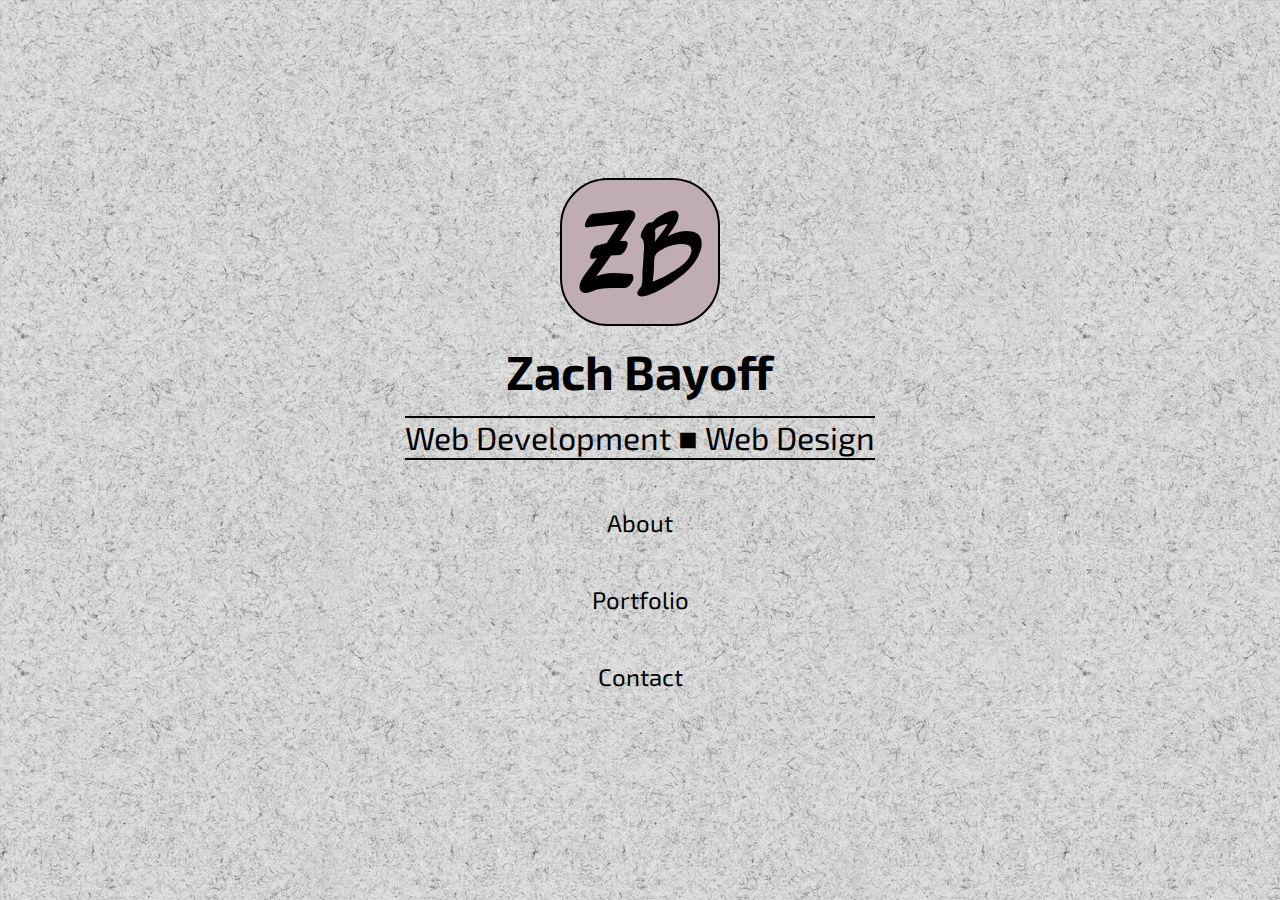
<file: index.html>
<!doctype html>
<html>

<head>
    <meta charset="utf-8">
    <meta http-equiv="X-UA-Compatible" content="IE=edge">
    <meta name="description" content="Web Developer NYC">
    <meta name="viewport" content="width=device-width, initial-scale=1">
    <title>Zach Bayoff: Web Developer</title>
    <link rel="stylesheet" href="assets/css/style.css">
    <link href="https://fonts.googleapis.com/css?family=Sedgwick+Ave+Display" rel="stylesheet">
    <link href="https://fonts.googleapis.com/css?family=Exo+2" rel="stylesheet">
</head>

<body>
    <div id="container">
        <p id="logo-large">ZB</p>
        <div class="titles">
            <h1>Zach Bayoff</h1>
            <p>Web Development &#9632; Web Design</p>
        </div>
        <nav>
            <ul id="home-page-nav">
                <li><a href="about.html">About</a></li>
                <li><a href="projects.html">Portfolio</a></li>
                <li><a href="contact.html">Contact</a></li>
            </ul>
        </nav>
    </div>
</body>

</html>
</file>
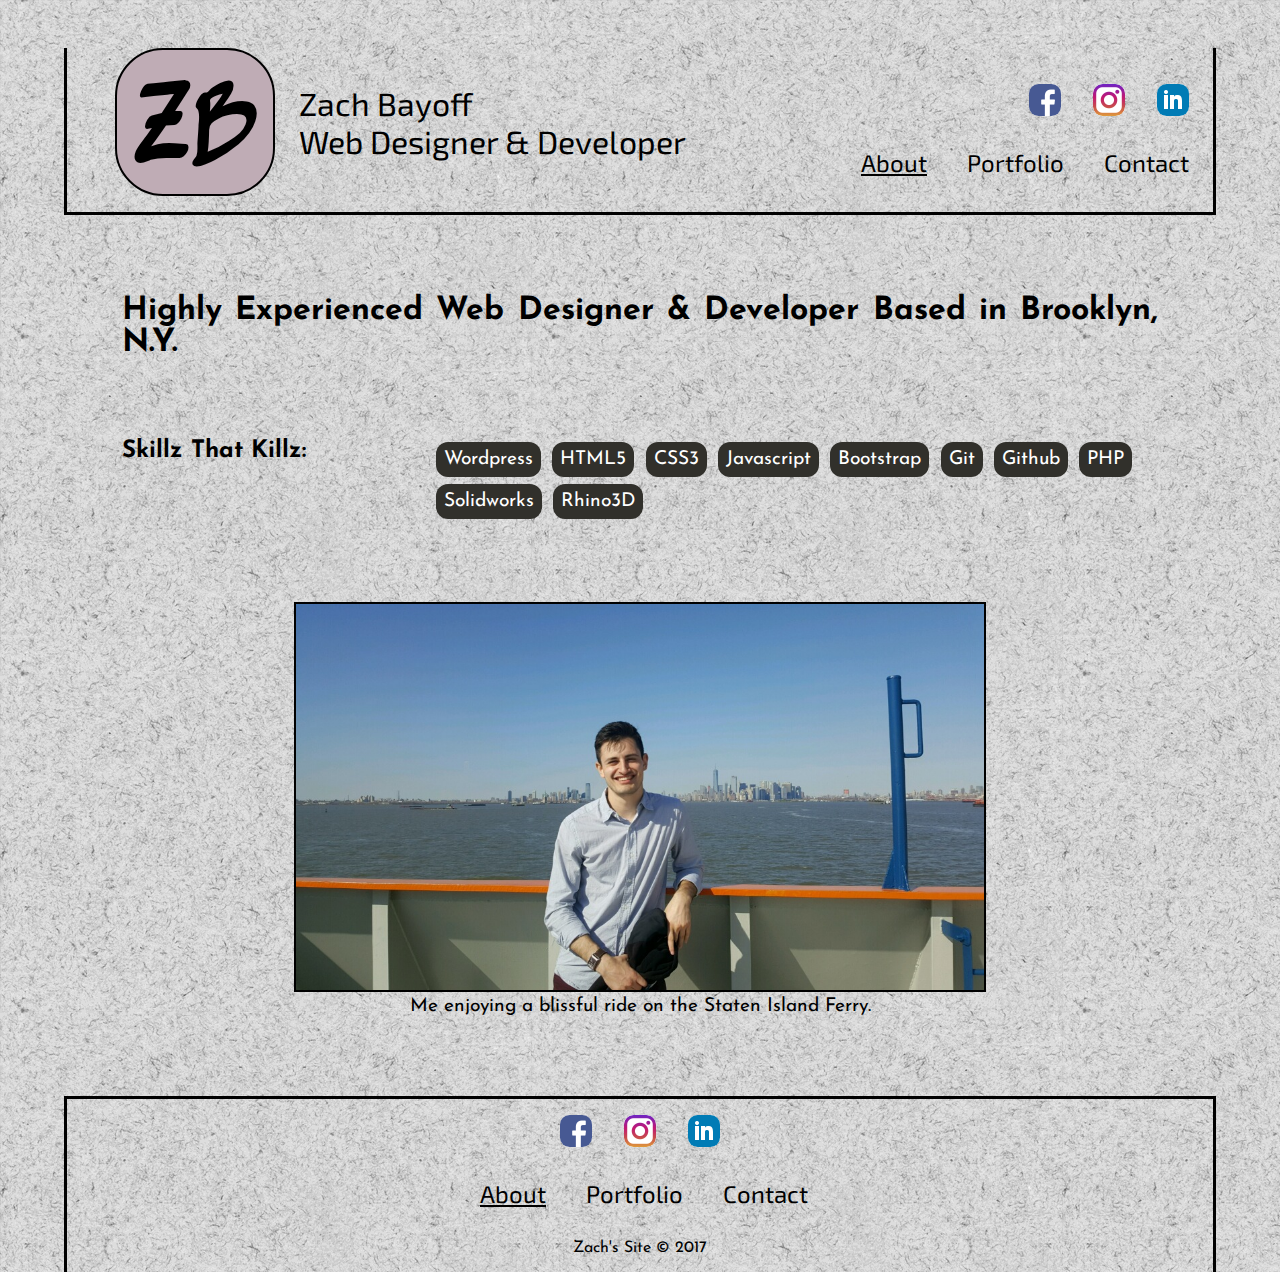
<file: about.html>
<!doctype html>
<html>

<head>
    <meta charset="utf-8">
    <meta http-equiv="X-UA-Compatible" content="IE=edge">
    <meta name="description" content="Web Developer NYC">
    <meta name="viewport" content="width=device-width, initial-scale=1">
    <title>Zach Bayoff: Web Developer</title>
    <link rel="stylesheet" href="assets/css/style.css">
    <link href="https://fonts.googleapis.com/css?family=Sedgwick+Ave+Display" rel="stylesheet">
    <link href="https://fonts.googleapis.com/css?family=Exo+2" rel="stylesheet">
    <link href="https://fonts.googleapis.com/css?family=Josefin+Sans" rel="stylesheet">
</head>

<body>

    <header>

        <div class="left-logo-container">
            
            <div id="logo-small">
                <a href="index.html">ZB</a>
            </div>
            
            <div id="title">
                <p>Zach Bayoff</p>
                <p>Web Designer &amp; Developer</p>
            </div>
        </div>

        <div id="navs-header">

            <nav class="main-nav-header" role="navigation">
                <ul id="page-nav">
                    <li><a href="about.html" class="about">About</a></li>
                    <li><a href="projects.html" >Portfolio</a></li>
                    <li><a href="contact.html">Contact</a></li>
                </ul>
            </nav>

            <nav class="soc-nav-header" role="navigation">
                <ul id="page-nav">
                    <li>
                        <a href="https://www.facebook.com/"><img src="assets/img/facebook.png"></a>
                    </li>
                    <li>
                        <a href="https://www.instagram.com/?hl=en"><img src="assets/img/instagram.png"></a>
                    </li>
                    <li>
                        <a href="https://www.linkedin.com/"><img src="assets/img/square-linkedin-512.png"></a>
                    </li>
                </ul>
            </nav>
        </div>

    </header>

    <main role="main">

        <div class="bio-container">
            <h1>Highly Experienced Web Designer &amp; Developer Based in Brooklyn, N.Y.</h1>

            <h2>Skillz That Killz: </h2>

            <ul>
                <li>Wordpress</li>
                <li>HTML5</li>
                <li>CSS3</li>
                <li>Javascript</li>
                <li>Bootstrap</li>
                <li>Git</li>
                <li>Github</li>
                <li>PHP</li>
                <li>Solidworks</li>
                <li>Rhino3D</li>
            </ul>
        </div>

        <div id="bio-image">
            <p><img src="assets/img/imagejpeg_0.jpg"></p>
            <p>Me enjoying a blissful ride on the Staten Island Ferry.</p>
        </div>

    </main>

    <footer>
        <div id="navs-footer">

            <nav class="main-nav-footer" role="navigation">
                <ul id="page-nav">
                    <li><a href="about.html" class="about">About</a></li>
                    <li><a href="projects.html" >Portfolio</a></li>
                    <li><a href="contact.html">Contact</a></li>
                </ul>
            </nav>

            <nav class="soc-nav-footer" role="navigation">
                <ul id="page-nav">
                    <li>
                        <a href="https://www.facebook.com/"><img src="assets/img/facebook.png"></a>
                    </li>
                    <li>
                        <a href="https://www.instagram.com/?hl=en"><img src="assets/img/instagram.png"></a>
                    </li>
                    <li>
                        <a href="https://www.linkedin.com/"><img src="assets/img/square-linkedin-512.png"></a>
                    </li>
                </ul>
            </nav>

            <div id="copyright">
                <p>Zach's Site &copy; 2017</p>
            </div>

        </div>


    </footer>


</body>
</html>
</file>
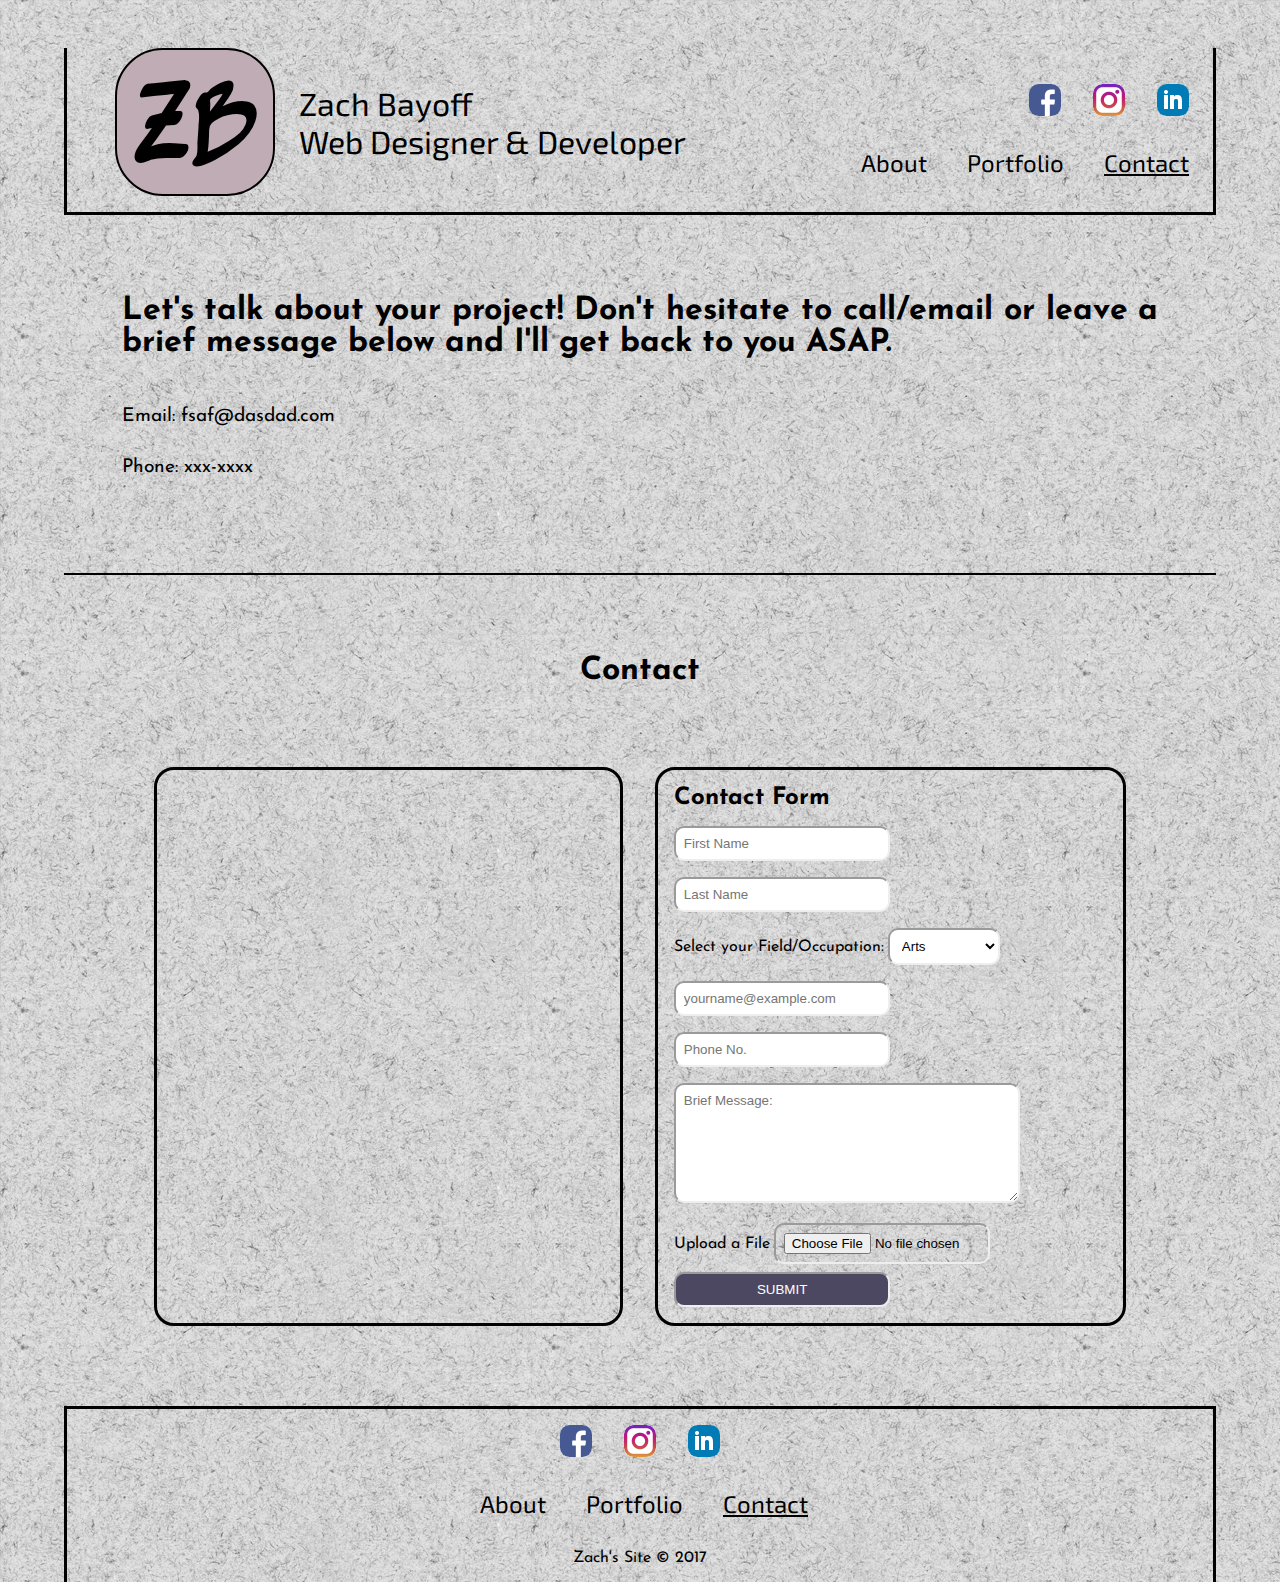
<file: contact.html>
<!doctype html>
<html>

<head>
    <meta charset="utf-8">
    <meta http-equiv="X-UA-Compatible" content="IE=edge">
    <meta name="description" content="Web Developer NYC">
    <meta name="viewport" content="width=device-width, initial-scale=1">
    <title>Zach Bayoff: Web Developer</title>
    <link rel="stylesheet" href="assets/css/style.css">
    <link href="https://fonts.googleapis.com/css?family=Sedgwick+Ave+Display" rel="stylesheet">
    <link href="https://fonts.googleapis.com/css?family=Exo+2" rel="stylesheet">
    <link href="https://fonts.googleapis.com/css?family=Josefin+Sans" rel="stylesheet">
</head>

<body>

    <header>

        <div class="left-logo-container">
            
            <div id="logo-small">
                <a href="index.html">ZB</a>
            </div>
            <div id="title">
                <p>Zach Bayoff</p>
                <p>Web Designer &amp; Developer</p>
            </div>
        </div>

        <div id="navs-header">

            <nav class="main-nav-header" role="navigation">
                <ul id="page-nav">
                    <li><a href="about.html">About</a></li>
                    <li><a href="projects.html" >Portfolio</a></li>
                    <li><a href="contact.html" class="contact">Contact</a></li>
                </ul>
            </nav>

            <nav class="soc-nav-header" role="navigation">
                <ul id="page-nav">
                    <li>
                        <a href="https://www.facebook.com/"><img src="assets/img/facebook.png"></a>
                    </li>
                    <li>
                        <a href="https://www.instagram.com/?hl=en"><img src="assets/img/instagram.png"></a>
                    </li>
                    <li>
                        <a href="https://www.linkedin.com/"><img src="assets/img/square-linkedin-512.png"></a>
                    </li>
                </ul>
            </nav>
        </div>

    </header>

    <main role="main">

        <div id="contact-blurb">
            <h2> Let's talk about your project! Don't hesitate to call/email or leave a brief message below and I'll get back to you ASAP.</h2>

            <p> Email: fsaf@dasdad.com</p>

            <p> Phone: xxx-xxxx</p>

        </div>
        
        <div id="contact-title">
         <h2>Contact</h2>
        </div>

        <div id="contact-container">

           

            <div id="map">
                <iframe class="map-location" src="https://www.google.com/maps/embed?pb=!1m18!1m12!1m3!1d3024.9364266113093!2d-73.9873818777108!3d40.69739775309927!2m3!1f0!2f0!3f0!3m2!1i1024!2i768!4f13.1!3m3!1m2!1s0x89c25a359fabd2e3%3A0x7d836f38d0f9be7!2s25+Chapel+St%2C+Brooklyn%2C+NY+11201!5e0!3m2!1sen!2sus!4v1506710856644" allowfullscreen></iframe>
            </div>


            <form action="" method="post">
                <fieldset>
                    <h3>Contact Form</h3>
                    <p class="row">
                        <!--                    <label for="first-name">First Name:</label>-->
                        <input type="text" id="first-name" name="first-name" placeholder="First Name" required aria-required="true">
                    </p>
                    <p class="row">
                        <!--                    <label for="last-name">Last Name:</label>-->
                        <input type="text" id="last-name" name="last-name" placeholder="Last Name" required aria-required="true">
                    </p>
                    <p class="row">
                        <label for="field">Select your Field/Occupation:</label>
                        <select>
                            <option>Arts</option>
                            <option>Engineering</option>
                            <option>Finance</option>
                            <option>Health</option>
                            <option>Legal</option>
                            <option>Other</option>
                        </select>
                    </p>
                    <p class="row">
                        <!--                    <label for="email">Email:</label>-->
                        <input type="email" id="email" name="email" placeholder="yourname@example.com" required aria-required="true">
                    </p>
                    <p class="row">
                        <!--                    <label for="phone">Phone No.</label>-->
                        <input type="tel" id="phone" name="phone" placeholder="Phone No.">
                    </p>
                    <p class="row">
                        <!--                    <label for="message">Message</label>-->
                        <textarea class="input-field" placeholder="Brief Message:"></textarea>
                    </p>
                    <p class="row">
                        <label for="upload">Upload a File</label>
                        <input type="file" id="file" name="file">
                    </p>

                    <div class="btn-holder">
                        <input type="submit" value="Submit">
                    </div>
                </fieldset>
            </form>
        </div>

    </main>
    
    <footer>
        <div id="navs-footer">

            <nav class="main-nav-footer" role="navigation">
                <ul id="page-nav">
                    <li><a href="about.html">About</a></li>
                    <li><a href="projects.html" >Portfolio</a></li>
                    <li><a href="contact.html" class="contact">Contact</a></li>
                </ul>
            </nav>

            <nav class="soc-nav-footer" role="navigation">
                <ul id="page-nav">
                    <li>
                        <a href="https://www.facebook.com/"><img src="assets/img/facebook.png"></a>
                    </li>
                    <li>
                        <a href="https://www.instagram.com/?hl=en"><img src="assets/img/instagram.png"></a>
                    </li>
                    <li>
                        <a href="https://www.linkedin.com/"><img src="assets/img/square-linkedin-512.png"></a>
                    </li>
                </ul>
            </nav>

            <div id="copyright">
                <p>Zach's Site &copy; 2017</p>
            </div>

        </div>


    </footer>


</body>
</html>
    
</body>

</html>
</file>
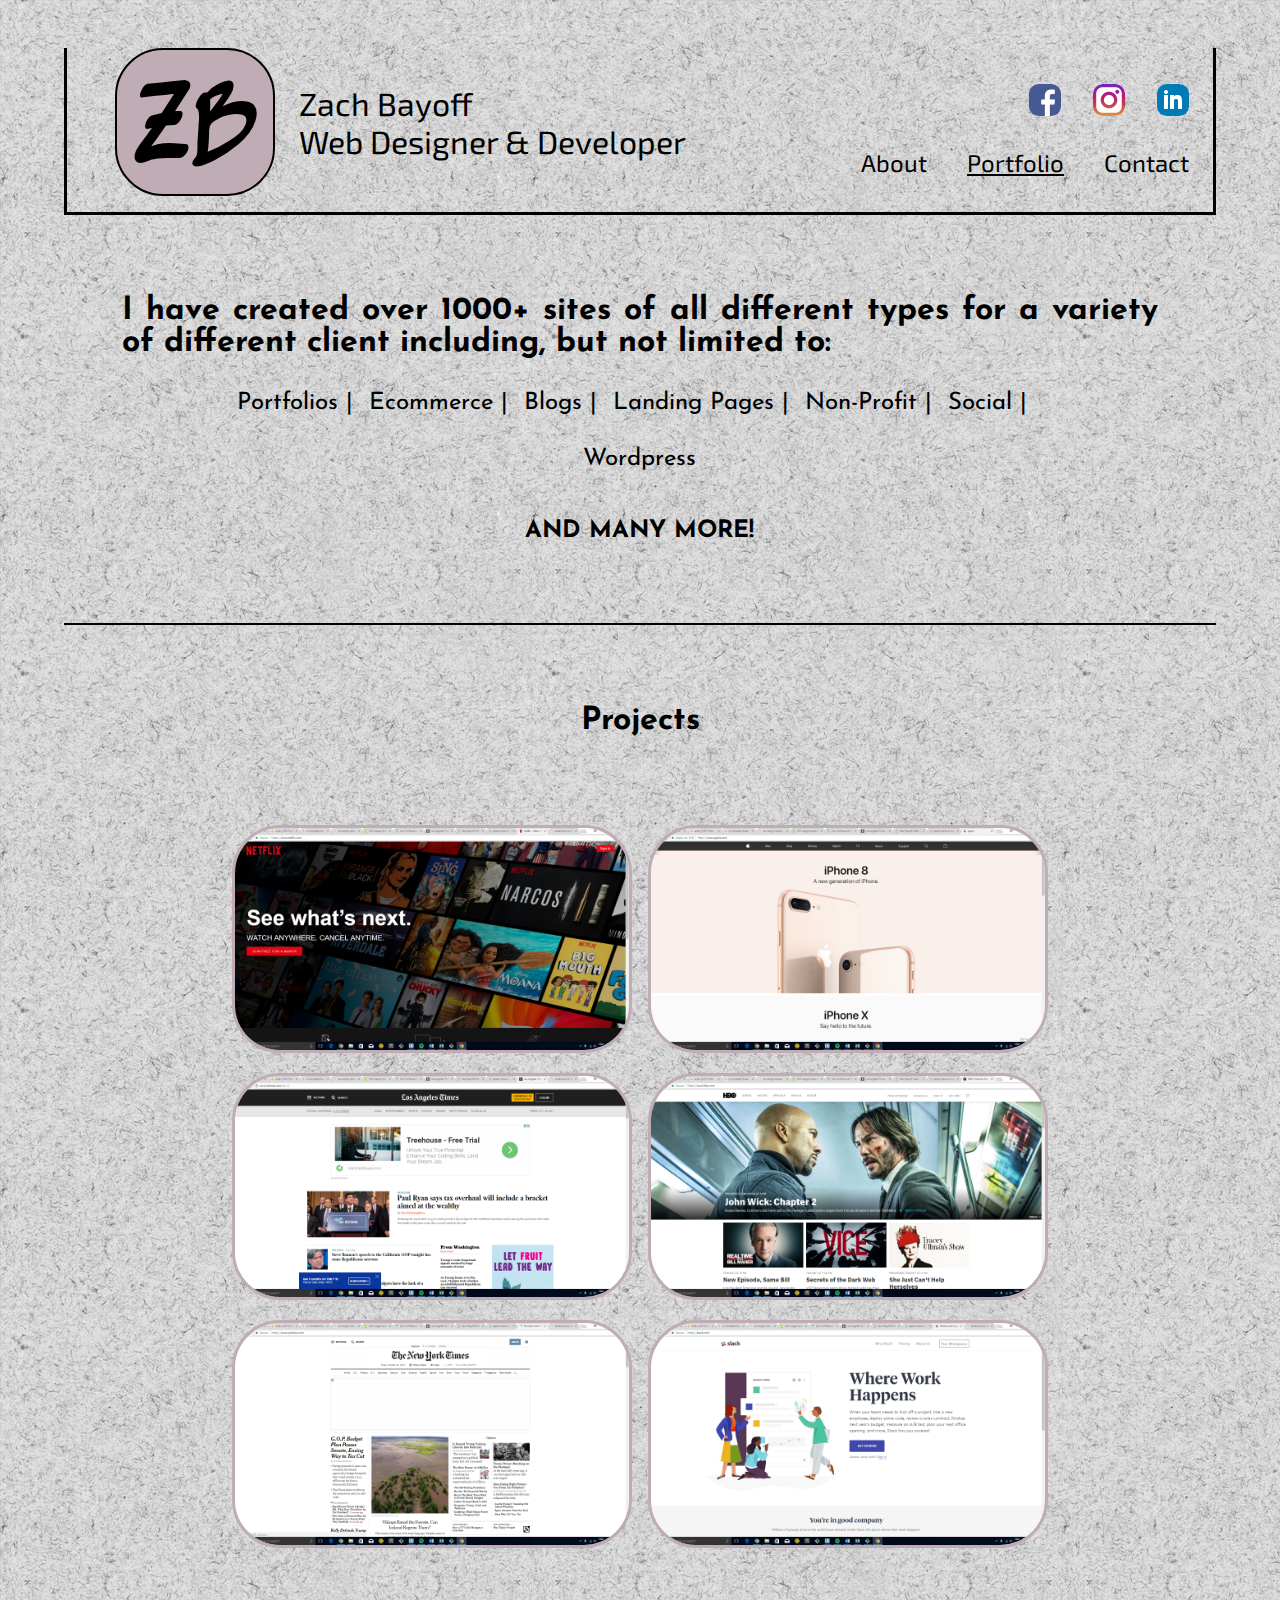
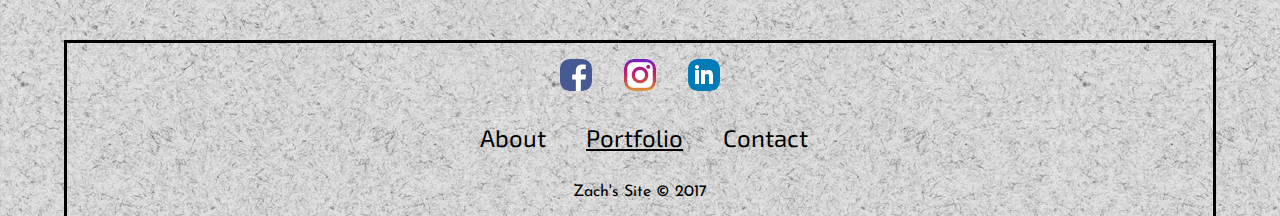
<file: projects.html>
<!doctype html>
<html>

<head>
    <meta charset="utf-8">
    <meta http-equiv="X-UA-Compatible" content="IE=edge">
    <meta name="description" content="Web Developer NYC">
    <meta name="viewport" content="width=device-width, initial-scale=1">
    <title>Zach Bayoff: Web Developer</title>
    <link rel="stylesheet" href="assets/css/style.css">
    <link href="https://fonts.googleapis.com/css?family=Sedgwick+Ave+Display" rel="stylesheet">
    <link href="https://fonts.googleapis.com/css?family=Exo+2" rel="stylesheet">
    <link href="https://fonts.googleapis.com/css?family=Josefin+Sans" rel="stylesheet">
</head>

<body>

    <header>

        <div class="left-logo-container">
            
            <div id="logo-small">
                <a href="index.html">ZB</a>
            </div>
            
            <div id="title">
                <p>Zach Bayoff</p>
                <p>Web Designer &amp; Developer</p>
            </div>
        </div>

        <div id="navs-header">

            <nav class="main-nav-header" role="navigation">
                <ul id="page-nav">
                    <li><a href="about.html">About</a></li>
                    <li><a href="projects.html" class="portfolio">Portfolio</a></li>
                    <li><a href="contact.html">Contact</a></li>
                </ul>
            </nav>

            <nav class="soc-nav-header" role="navigation">
                <ul id="page-nav">
                    <li>
                        <a href="https://www.facebook.com/"><img src="assets/img/facebook.png"></a>
                    </li>
                    <li>
                        <a href="https://www.instagram.com/?hl=en"><img src="assets/img/instagram.png"></a>
                    </li>
                    <li>
                        <a href="https://www.linkedin.com/"><img src="assets/img/square-linkedin-512.png"></a>
                    </li>
                </ul>
            </nav>
        </div>

    </header>

    <main role="main">

        <div id="project-blurb">
            <h2> I have created over 1000+ sites of all different types for a variety of different client including, but not limited to: </h2>
            <ul>
                <li> Portfolios | &nbsp;</li>
                <li>Ecommerce | &nbsp; </li>
                <li>Blogs | &nbsp;</li>
                <li>Landing Pages | &nbsp;</li>
                <li>Non-Profit | &nbsp;</li>
                <li>Social | &nbsp;</li>
                <li>Wordpress</li>
            </ul>
            <div>
                <p>And Many More!</p>
            </div>
        </div>

        <div id="projects">



            <h2>Projects</h2>

            <ul class="projects">
                <li>
                    <a class="project-link" href="https://www.netflix.com/" title="Netflix" target="_blank" id="one"><img src="assets/img/netflix.png"></a>
<!--                    <p>Netflix</p>-->
                </li>
                <li>
                    <a class="project-link" href="https://www.apple.com/" title="Apple" target="_blank" id="two"><img src="assets/img/apple.png"></a>
<!--                <p>Apple</p>-->
                </li>
                <li>
                    <a class="project-link" href="http://www.latimes.com/hp-2/" title="LA Times" target="_blank" id="three"><img src="assets/img/latimes.png"></a>
<!--                <p>LA Times</p>-->
                </li>
                <li>
                    <a class="project-link" href="https://www.hbo.com/" title="HBO" target="_blank" id="three"><img src="assets/img/hbo.png"></a>
<!--                <p>HBO</p>-->
                </li>
                <li>
                    <a class="project-link" href="https://www.nytimes.com/" title="NY Times" target="_blank" id="three"><img src="assets/img/nytimes.png"></a>
<!--                <p>NY Times</p>-->
                </li>
                <li>
                    <a class="project-link" href="https://slack.com/" title="Slack" target="_blank" id="three"><img src="assets/img/slack.png"></a>
<!--                <p>Slack</p>-->
                </li>
            </ul>
        </div>

    </main>

    <footer>
        <div id="navs-footer">

            <nav class="main-nav-footer" role="navigation">
                <ul id="page-nav">
                    <li><a href="about.html">About</a></li>
                    <li><a href="projects.html" class="portfolio">Portfolio</a></li>
                    <li><a href="contact.html">Contact</a></li>
                </ul>
            </nav>

            <nav class="soc-nav-footer" role="navigation">
                <ul id="page-nav">
                    <li>
                        <a href="https://www.facebook.com/"><img src="assets/img/facebook.png"></a>
                    </li>
                    <li>
                        <a href="https://www.instagram.com/?hl=en"><img src="assets/img/instagram.png"></a>
                    </li>
                    <li>
                        <a href="https://www.linkedin.com/"><img src="assets/img/square-linkedin-512.png"></a>
                    </li>
                </ul>
            </nav>

            <div id="copyright">
                <p>Zach's Site &copy; 2017</p>
            </div>

        </div>


    </footer>


</body>
</html>
</file>
<file: assets/css/style.css>
/*------------Global Styles------------*/

html {
    box-sizing: border-box;
    padding: 0;
    margin: 0;
    font-size: 100%;
    height: 100%;
}

*,
*:before,
*:after {
    box-sizing: inherit;
}

body {
    box-sizing: border-box;
    padding: 0;
    margin: 0;
    background-image: url(../img/black-felt.png);
    font-size: 100%;
    height: 100%;
}

p {
    padding: 0;
    margin: 0;
}

h1,
h2,
h3,
h4,
h5,
h6 {
    padding: 0;
    margin: 0;
}

ul {
    list-style: none;
    padding: 0;
    margin: 0;
}

a {
    text-decoration: none;
    color: black;
}


/*------------Landing Page------------*/

#container {
    height: 100%;
    display: flex;
    flex-direction: column;
    justify-content: center;
    align-content: center;
    align-items: center;
    margin: 0 0 0 0;
    padding: 0;
}

#logo-large {
    font-family: 'Sedgwick Ave Display', cursive;
    font-size: 6rem;
    border: 2px solid black;
    border-radius: 3rem;
    padding: 1.5rem 1.1rem 0 1rem;
    background-color: #BFACB5;
    width: 160px;
}

@keyframes rotate-logoY {
    from {
        transform: rotateY(0deg);
    }
    to {
        transform: rotateY(360deg);
    }
}

#logo-large:hover {
    animation: rotate-logoY 2s ease-in-out
}

.titles h1 {
    text-align: center;
    font-family: 'Exo 2', sans-serif;
    font-size: 3em;
    margin: 1rem;
}

.titles p {
    text-align: center;
    font-size: 2em;
    font-family: 'Exo 2', sans-serif;
    margin: 1rem;
    border-top: 2px solid black;
    border-bottom: 2px solid black;
}


/*list ul*/

#home-page-nav {
    text-align: center;
}

#home-page-nav a {
    display: flex;
    flex-direction: column;
    justify-content: center;
    align-content: center;
    align-items: center;
    font-family: 'Exo 2', sans-serif;
    font-size: 1.5rem;
    border-radius: 20px;
    padding: 1rem 5rem 1rem 5rem;
    margin: 1rem;
    box-shadow: inset 0 0;
    transition: box-shadow 1.0s ease-in-out;
}

#home-page-nav a:hover {
    color: white;
    box-shadow: inset 500px 0 50px #31302B;
}


/*------------About Page------------*/

/*------------Header------------*/

header {
    margin-top: 3rem;
    margin-left: auto;
    margin-right: auto;
    width: 90%;
    border-right: 3px solid black;
    border-left: 3px solid black;
    border-bottom: 3px solid black;
    display: flex;
    align-items: center;
}

.left-logo-container {
    display: flex;
    margin-bottom: 1rem
}

div #logo-small {
    cursor: pointer;
    margin-left: 3rem;
    margin-right: 1rem;
    font-family: 'Sedgwick Ave Display', cursive;
    font-size: 6rem;
    border: 2px solid black;
    border-radius: 3rem;
    padding: 1.5rem 1.1rem 0 1rem;
    background-color: #BFACB5;
    width: 160px;
}

@keyframes rotate-logoX {
    from {
        transform: rotateX(0deg);
    }
    to {
        transform: rotateX(360deg);
    }
}

#logo-small:hover {
    animation: rotate-logoX 2s ease-in-out;
}

#title {
    display: flex;
    flex-direction: column;
    justify-content: center;
    align-content: center;
    margin-left: .5rem;
}

#title p {
    font-family: 'Exo 2', sans-serif;
    font-size: 2rem;
}

#navs-header {
    display: flex;
    flex-direction: column-reverse;
    flex-grow: 1;
    justify-content: flex-end;
    align-content: flex-end;
    align-items: flex-end;
    margin-right: 0.5rem;
}

.main-nav-header ul {
    display: flex;
}

.main-nav-header a {
    display: flex;
    font-family: 'Exo 2', sans-serif;
    font-size: 1.5rem;
    padding: 1rem 1rem 1rem 1rem;
    margin: 0 0rem 0 .5rem;
    border-radius: 2rem;
    /*        border: 2px solid blue;*/
}

.about,
.portfolio,
.contact {
    text-decoration: underline;

}

.main-nav-header a:hover {
    background-color: #BFACB5;
    box-shadow: .5rem .5rem 1rem;
}


.soc-nav-header ul {
    display: flex;
    margin: 0;
    padding: 0;
}

.soc-nav-header a {
    display: flex;
    margin: 1rem;
}

.soc-nav-header a:hover {
    display: flex;
    margin: 1rem;
    transform: scale(1.5);
}

.soc-nav-header img {
    width: 2rem;
    height: 2rem;
    background-color: white;
    border-radius: .6rem;
}

/*-------------------Media Queries-----------------*/

@media only screen and (max-width: 60em) {
    header {
        flex-direction: column;
        align-content: center;
        align-items: center;
        justify-content: center;
        flex-wrap: wrap;
    }

    .left-logo-container {
        flex-direction: column;
        text-align: center;
        flex-wrap: wrap;
    }

    div #logo-small {
        font-family: 'Sedgwick Ave Display', cursive;
        font-size: 6rem;
        border: 2px solid black;
        border-radius: 3rem;
        margin: 0 auto;
    }

    #navs-header {
        display: flex;
        flex-direction: column-reverse;
        margin: 0 0 1rem 0;
        padding: 0;
        justify-content: center;
        align-content: center;
        align-items: center;
    }

    .main-nav-header ul {
        flex-direction: column;
        flex-wrap: wrap;
        justify-content: center;
        align-content: center;
        align-items: center;
    }
}

/*------------Main About------------*/

main {
    margin: 5rem auto;
    width: 90%;
}

.bio-container {
    display: block;
    margin: 0 auto;
    width: 90%;
    font-family: 'Josefin Sans', sans-serif;
}

.bio-container h1 {
    padding-bottom: 5rem;
    font-size: 2rem;
    font-weight: bold;
    text-align: justify;
}

.bio-container h2 {
    padding-bottom: 1rem;
    font-size: 1.5rem;
    font-weight: bold;
    display: inline-block;
    float: left;
}

.bio-container ul {
    float: right;
    width: 70%;
    margin: 0;
    padding: 0;
    display: inline-block;
}

.bio-container li {
    display: inline-block;
    font-size: 1.2rem;
    padding: .5rem;
    margin: .2rem;
    background-color: #31302B;
    border-radius: .75rem;
    color: white;
}

#bio-image {
    clear: both;
    text-align: center;
    padding-top: 5rem;
    margin: 0;
    display: block;
    overflow: hidden;
}

#bio-image p {
    font-family: 'Josefin Sans', sans-serif;
    font-size: 1.2rem;
    margin: 0;
    padding: 0;
    display: block;
}

#bio-image img {
    display: inline-block;
    border: 2px solid black;
    margin: 0 auto;
    width: 60%;
    padding: 0;
}

/*-------------------Media Queries-----------------*/

@media only screen and (max-width: 60em) {

    .bio-container h1 {
        text-align: center;
    }

    .bio-container h2 {
        display: block;
        float: none;
        text-align: center;
    }

    .bio-container ul {
        float: none;
        margin: 0 auto;
        padding: 0;
        display: block;
        text-align: center;
    }

    #bio-image img {
        width: 100%;
    }

}




/*------------Main Projects------------*/

#project-blurb {
    margin: 0 auto;
    padding: 0;
    width: 90%;
    font-family: 'Josefin Sans', sans-serif;
}

#project-blurb h2 {
    padding: 0;
    margin: 0;
    font-size: 2rem;
    font-weight: bold;
    text-align: justify;
}

#project-blurb ul {
    width: 80%;
    margin-left: auto;
    margin-right: auto;
    margin-top: 1rem;
    font-size: 1.5rem;
    display: flex;
    flex-wrap: wrap;
    justify-content: center;
    align-content: center;
    align-items: center;
}

#project-blurb li {
    display: flex;
    justify-content: center;
    align-content: center;
    align-items: center;
    padding: 1rem 0 1rem 0;
}

#project-blurb div p {
    margin-top: 1rem;
    display: flex;
    justify-content: center;
    align-content: center;
    align-items: center;
    padding: 1rem 1rem 5rem 1rem;
    font-size: 1.5rem;
    font-weight: 700;
    text-transform: uppercase;
}

#projects h2 {
    padding-top: 5rem;
    padding-bottom: 5rem;
    border-top: 2px solid black;
    font-family: 'Josefin Sans', sans-serif;
    text-align: center;
    font-size: 2rem;
}

#projects ul {
    display: flex;
    flex-wrap: wrap;
    justify-content: center;
    align-content: center;
    align-items: center;
    padding: 0;
    margin: 0;
}

#projects img {
    width: 400px;
    border: 3px solid #BFACB5;
    border-radius: 3rem;
    margin: .5rem;
    transition: all .3s ease-in-out;
}

#projects li {
    position: relative;
}

#projects img:hover {
    transform: scale(1.1);
    border: 2px solid black;
}

/*-------------------Media Queries-----------------*/

@media only screen and (max-width: 60em) {

    #project-blurb h2 {
        text-align: center;
    }

    #project-blurb div p {
        text-align: center;
    }

    #projects ul {
        text-align: center;
        display: flex;
        flex-direction: column;
        flex-wrap: wrap;
        justify-content: center;
        align-content: center;
        align-items: center;
        padding: 0;
        margin: 0 auto;
    }

    #projects img {
        width: 100%;
        padding: 0;
        margin: 0;
    }

}

/*------------------Contact Form-----------------*/

#contact-blurb {
    margin: 0 auto;
    width: 90%;
    font-family: 'Josefin Sans', sans-serif;
    padding-bottom: 5rem;

}

#contact-blurb h2 {
    padding-bottom: 2rem;
    font-size: 2rem;
    font-weight: bold;
    text-align: justify;
}

#contact-blurb p {
    text-align: justify;
    padding: 1rem 0 1rem 0;
    font-size: 1.2rem;

}

#contact-title h2 {
    font-family: 'Josefin Sans', sans-serif;
    margin: 0;
    font-size: 2rem;
    font-weight: bold;
    text-align: justify;
    padding-top: 5rem;
    padding-bottom: 5rem;
    text-align: center;
    border-top: 2px solid black;
}

#contact-container {
    display: flex;
    justify-content: space-between;
    align-content: center;
    align-items: center;
    margin-left: 90px;
    margin-right: 90px;

    /*        border: 3px solid blue;*/
}

#contact-container #map {
    display: flex;
    flex-direction: column;
    height: 100%;
    width: 500px;
    margin-right: 1rem;

}

#contact-container iframe {
    border: 3px solid black;
    border-radius: 20px;
    width: 100%;
    height: 559px;
    padding: 0;
    margin: 0;
}

#contact-container form {
    border: 3px solid black;
    width: 500px;
    border-radius: 20px;
    margin: 0;
    padding: 1rem;
    margin-left: 1rem;
}

#contact-container form h3 {
    font-family: 'Josefin Sans', sans-serif;
    margin: 0;
    padding-bottom: .5rem;
    font-size: 1.5rem;
    font-weight: bold;
}

#contact-container form fieldset {
    border: none;
    margin: 0;
    padding: 0;
}

#contact-container form .row {
    padding: .5rem 0 .5rem 0;
}

#contact-container form label {
    font-family: 'Josefin Sans', sans-serif;
}

#contact-container form input {
    border-radius: 10px;
    padding: .5rem;
    user-select: text;
    border-width: 2px;
    border-style: inset;
    border-color: initial;
    border-image: initial;
    text-rendering: auto;
    letter-spacing: normal;
    word-spacing: normal;
    text-indent: 0px;
    text-shadow: none;
    display: inline-block;
    margin: 0em;
    font: 13.3333px Arial;
    width: 50%;
}

#contact-container form textarea {
    border-radius: 10px;
    padding: .5rem;
    -webkit-appearance: textfield;
    background-color: white;
    user-select: text;
    cursor: auto;
    border-width: 2px;
    border-style: inset;
    border-color: initial;
    border-image: initial;
    text-rendering: auto;
    color: initial;
    letter-spacing: normal;
    word-spacing: normal;
    text-transform: none;
    text-indent: 0px;
    text-shadow: none;
    display: inline-block;
    text-align: start;
    margin: 0em;
    font: 13.3333px Arial;
    width: 80%;
    height: 120px;
}

#contact-container form select {
    -webkit-appearance: menulist;
    box-sizing: border-box;
    align-items: center;
    white-space: pre;
    -webkit-rtl-ordering: logical;
    color: black;
    background-color: white;
    cursor: default;
    border-width: 1px;
    border-style: solid;
    border-color: initial;
    border-image: initial;
    border-radius: 10px;
    padding: .5rem;
    background-color: white;
    user-select: text;
    cursor: auto;
    border-width: 2px;
    border-style: inset;
    border-color: initial;
    border-image: initial;
    text-rendering: auto;
    color: initial;
    letter-spacing: normal;
    word-spacing: normal;
    text-transform: none;
    text-indent: 0px;
    text-shadow: none;
    display: inline-block;
    text-align: start;
    margin: 0em;
    font: 13.3333px Arial;
}



.btn-holder input {
    background-color: #4D4861;
    width: 100px;
    text-align: center;
    border-radius: 10px;
    border-width: 2px;
    border-style: inset;
    border-color: initial;
    border-image: initial;
    text-rendering: auto;
    letter-spacing: normal;
    word-spacing: normal;
    text-transform: uppercase;
    text-shadow: none;
    display: inline-block;
    margin: 0em;
    font: 1rem Arial;
    font-weight: bold;
    color: white;
    cursor: pointer;
}

.btn-holder input:hover {
    transform: scale(1.1);
}


/*-------------------Media Queries-----------------*/

@media only screen and (max-width: 60em) {

    #contact-blurb h2 {
        text-align: center;
    }

    #contact-container {
        display: flex;
        flex-direction: column;
        align-content: center;
        align-items: center;
        margin: 0 auto;
        width: 90%;
        /*    border: 3px solid blue;*/
    }

    #contact-container #map {
        display: flex;
        flex-direction: column;
        align-content: center;
        align-items: center;
        margin: 0 auto 2rem auto;
        padding: 0;
        width: 100%;
        /*    border: 3px solid blue;*/
    }

    #contact-container iframe {
        border: 3px solid black;
        border-radius: 20px;
        width: 100%;
        height: 300px;
        padding: 0;
        margin: 0;
    }

    #contact-container form h3 {
        text-align: center;
    }

    #contact-container form {
        display: flex;
        flex-direction: column;
        justify-content: center;
        align-content: center;
        align-items: center;
        border: 3px solid black;
        width: 100%;
        border-radius: 20px;
        margin: 0;
        padding: 1rem;
        flex-wrap: wrap;
    }

    #contact-container .row {
        display: flex;
        flex-direction: column;
        justify-content: center;
        align-content: center;
        align-items: center;
        /*        border: 3px solid black;*/
        width: 100%;
        border-radius: 20px;
        margin: 0;
        padding: 0rem;
        flex-wrap: wrap;
    }

    #contact-container form textarea {
        width: 100%;
        margin: 0 auto;

    }

    #contact-container form input {
        display: flex;
        flex-direction: column;
        justify-content: center;
        align-content: center;
        align-items: center;
        /*        border: 2px solid red;*/
        margin: 0 auto;
        width: 100%;
        flex-wrap: wrap;
    }

    .btn-holder input {
        display: flex;
        flex-direction: column;
        justify-content: center;
        align-content: center;
        align-items: center;
        margin: 0 auto;
        padding: 0;
        
    }



}




/*------------Footer------------*/

footer {
    margin-top: 0;
    margin-bottom: 3rem;
    margin-left: auto;
    margin-right: auto;
    width: 90%;
    border-right: 3px solid black;
    border-left: 3px solid black;
    border-top: 3px solid black;
    display: flex;
    align-items: center;
    justify-content: center;
}

#navs-footer {
    display: flex;
    flex-direction: column;
    justify-content: center;
    align-content: center;
    align-items: center;
    margin: 0;
    padding: 0;
}

.main-nav-footer {
    order: 2;
    margin: 0;
    padding: 0;
}

.soc-nav-footer {
    order: 1;
    margin: 0;
    padding: 0;
}

.main-nav-footer ul {
    display: flex;
    margin: 0;
    padding: 0;
}

#copyright {
    order: 3;
    margin: 0;
    padding: 0;
}

.main-nav-footer a {
    display: flex;
    font-family: 'Exo 2', sans-serif;
    font-size: 1.5rem;
    padding: 1rem 1rem 1rem 1rem;
    margin: 0 0rem 0 .5rem;
    border-radius: 2rem;
    /*        border: 2px solid blue;*/
}

.main-nav-footer a:hover {
    background-color: #BFACB5;
    box-shadow: .5rem .5rem 1rem;
}

.soc-nav-footer ul {
    display: flex;
    margin: 0;
    padding: 0;
}

.soc-nav-footer a {
    display: flex;
    margin: 1rem;
}

.soc-nav-footer a:hover {
    display: flex;
    margin: 1rem;
    transform: scale(1.5);
}

.soc-nav-footer img {
    width: 2rem;
    height: 2rem;
    background-color: white;
    border-radius: .6rem;
}

#copyright {
    margin: 1rem;
    font-family: 'Josefin Sans', sans-serif;
    font-size: 1rem;
}

/*-------------------Media Queries-----------------*/

@media only screen and (max-width: 60em) {
    footer {
        flex-direction: column;
        align-content: center;
        align-items: center;
        justify-content: center;
        flex-wrap: wrap;
    }

    .main-nav-footer ul {
        display: flex;
        flex-direction: column;
        align-content: center;
        align-items: center;
        justify-content: center;
        flex-wrap: wrap;
    }

}
</file>
